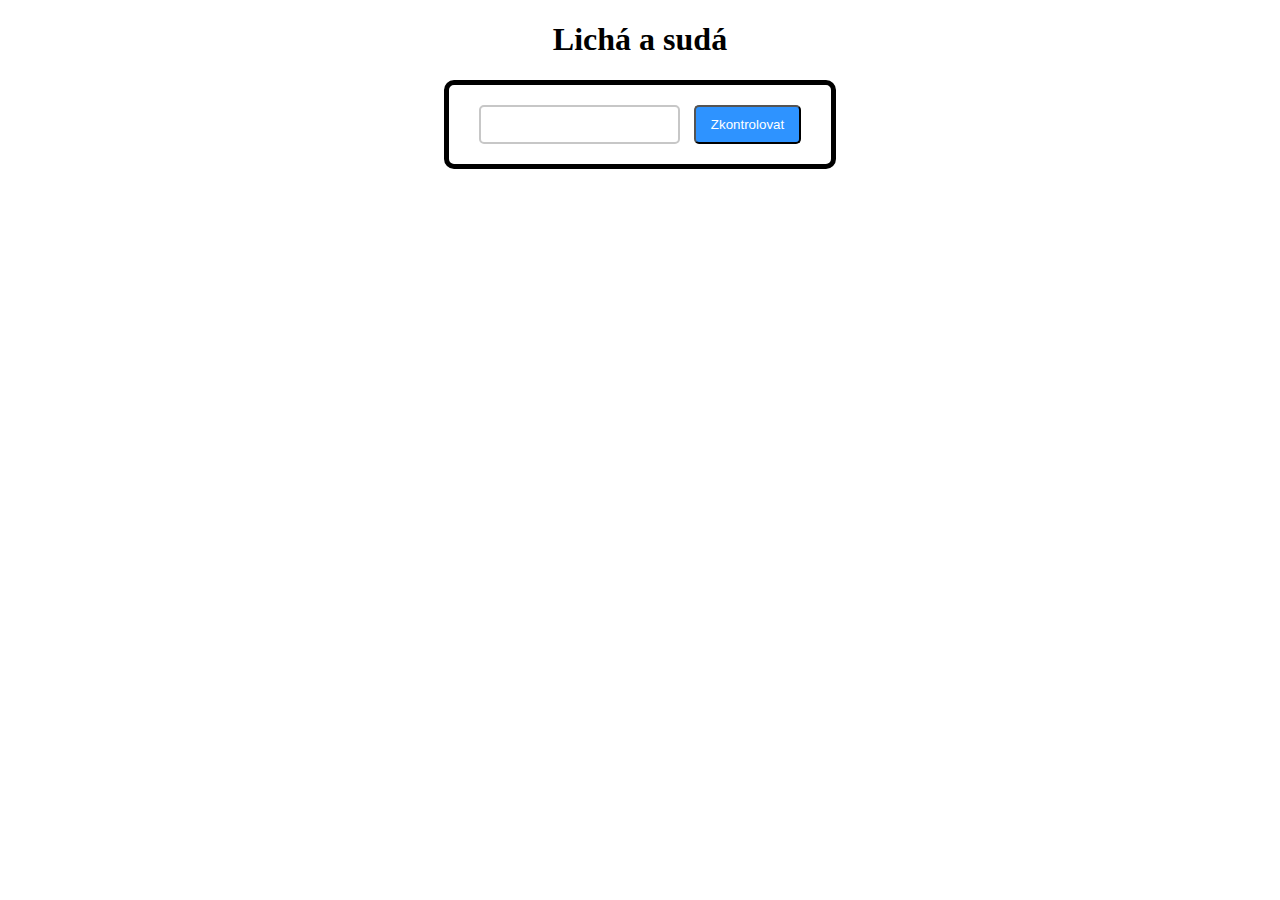
<file: index.html>
<!DOCTYPE html>
<html lang="cs">
<head>
  <meta charset="UTF-8">
  <meta name="viewport" content="IE=edge">
  <link rel="stylesheet" href="style.css">
</head>
<body>
  <h1>Lichá a sudá</h1>
  <form id="numberForm">
    <input type="text" id="numberInput" name="numberInput">
    <button type="submit">Zkontrolovat</button>
  </form>
  <script src="script.js"></script>
</body>
</html>
</file>
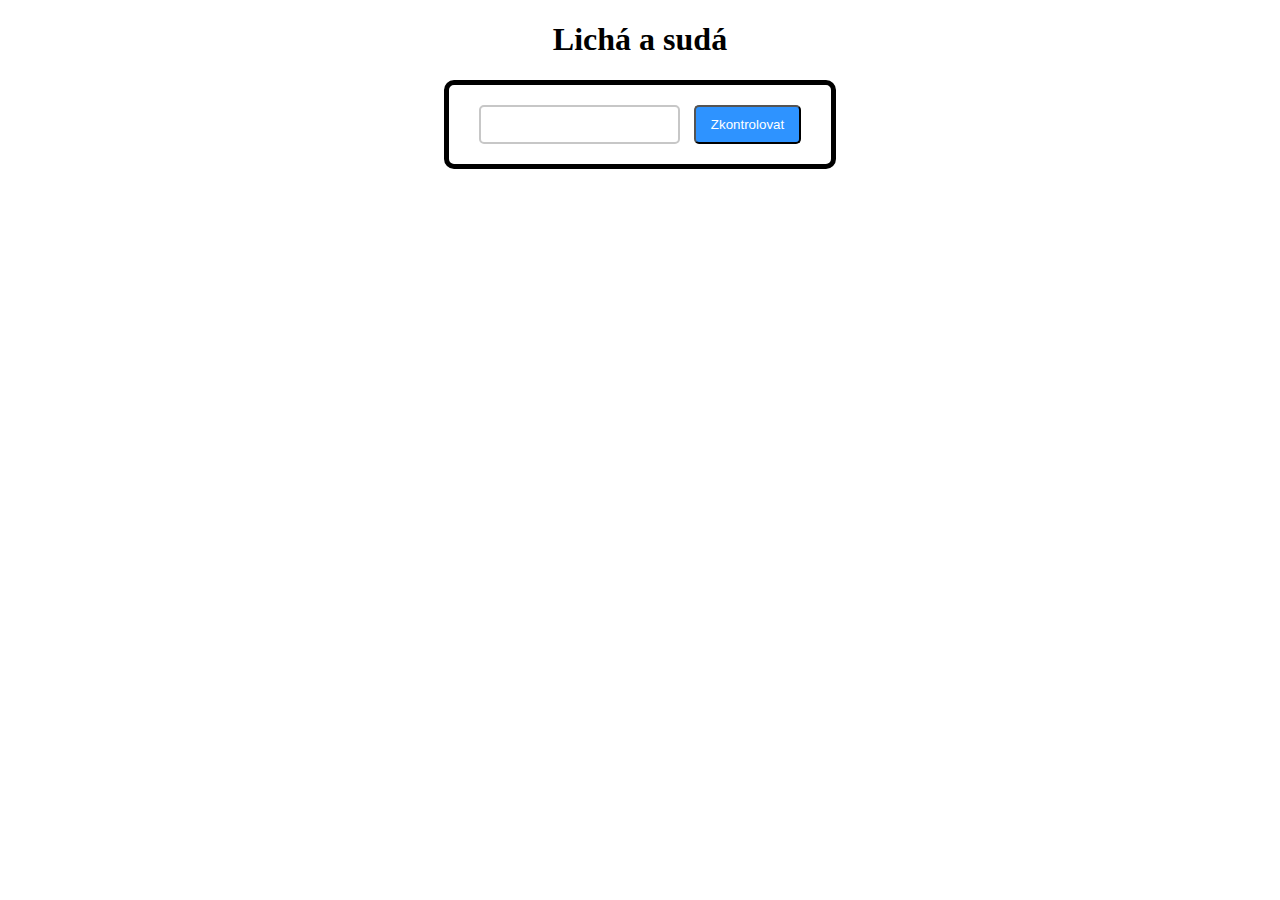
<file: Sudá a lichá/index.html>
<!DOCTYPE html>
<html lang="cs">
<head>
  <meta charset="UTF-8">
  <meta name="viewport" content="IE=edge">
  <link rel="stylesheet" href="style.css">
</head>
<body>
  <h1>Lichá a sudá</h1>
  <form id="numberForm">
    <input type="text" id="numberInput" name="numberInput">
    <button type="submit">Zkontrolovat</button>
  </form>
  <script src="script.js"></script>
</body>
</html>
</file>
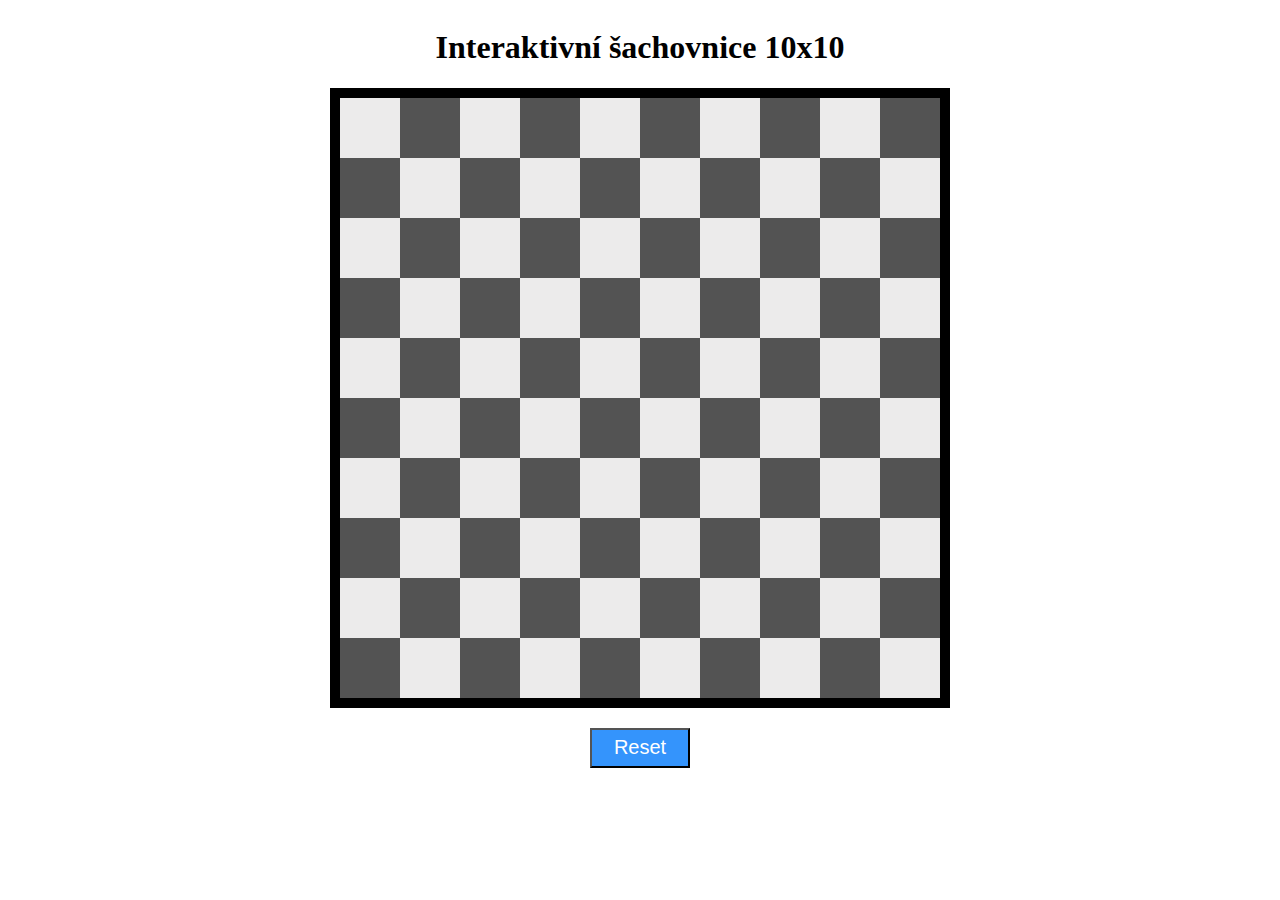
<file: Šachovnice/index.html>
<!DOCTYPE html>
<html lang="cs">
<head>
    <meta charset="UTF-8">
    <meta name="viewport" content="IE=edge">
    <link rel="stylesheet" href="style.css">
</head>
<body>
    <h1>Interaktivní šachovnice 10x10</h1>
    <div id="chessboard"></div>
    <button id="reset">Reset</button>
    <script src="script.js"></script>
</body>
</html>
</file>
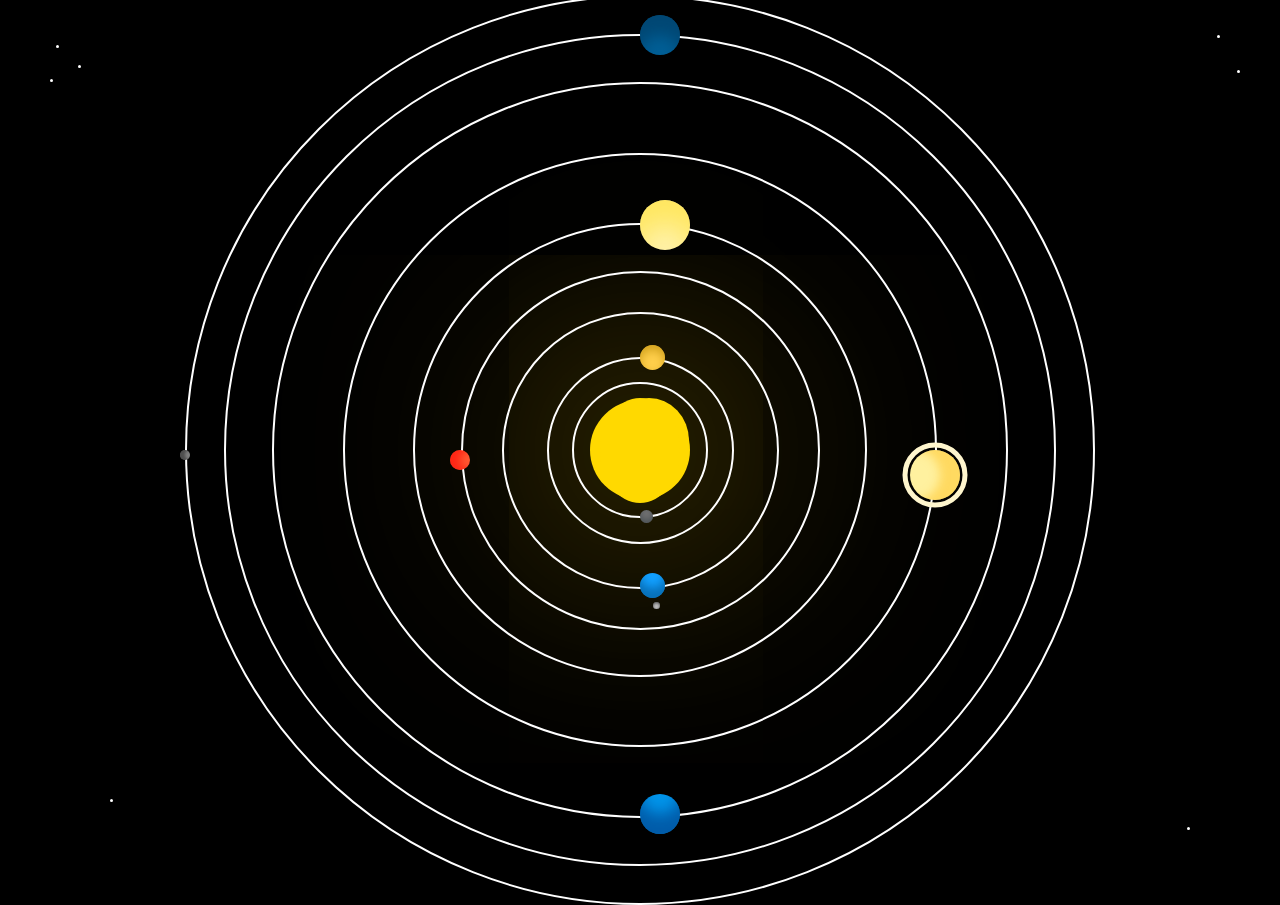
<file: solar system/solar system.html>
<!DOCTYPE html>
<html lang="en">
<head>
    <meta charset="UTF-8">
    <meta name="viewport" content="width=device-width, initial-scale=1.0">
    <link rel="stylesheet" href="solar system.css">
    <title>Document</title>
</head>
<body>
    <div class="solarsystem">
        <div class="sun">
            <div class="trajectory_mer"></div>
            <div class="trajectory_ven"></div>
            <div class="trajectory_ear"></div>
            <div class="trajectory_mar"></div>
            <div class="trajectory_jup"></div>
            <div class="trajectory_sat"></div>
            <div class="trajectory_ura"></div>
            <div class="trajectory_nep"></div>
            <div class="trajectory_plu"></div>
            <div class="pulse">
                <div class="pulse1"></div>
                <div class="pulse2"></div>
                <div class="pulse3"></div>
            </div>
        </div>
        <div class="orbit_mer">
            <div class="mercury"></div>
        </div>
        <div class="orbit_ven">
            <div class="venus"></div>
        </div>
        <div class="orbit_ear">
            <div class="earth">
                <div class="rotation_ear">
                    <div class="moon"></div>
                </div>
            </div>
        </div>
        <div class="orbit_mar">
            <div class="mars"></div>
        </div>
        <div class="orbit_jup">
            <div class="jupiter"></div>
        </div>
        <div class="orbit_sat">
            <div class="saturn">
                <div class="ring"></div>
            </div>
        </div>
        <div class="orbit_ura">
            <div class="uranus"></div>
        </div>
        <div class="orbit_nep">
            <div class="neptune"></div>
        </div>
        <div class="orbit_plu">
            <div class="pluto"></div>
        </div>
    </div>
    <div class="stars">
        <div class="star1"></div>
        <div class="star2"></div>
        <div class="star3"></div>
        <div class="star4"></div>
        <div class="star5"></div>
        <div class="star6"></div>
        <div class="star7"></div>
    </div>
</body>
</html>
</file>
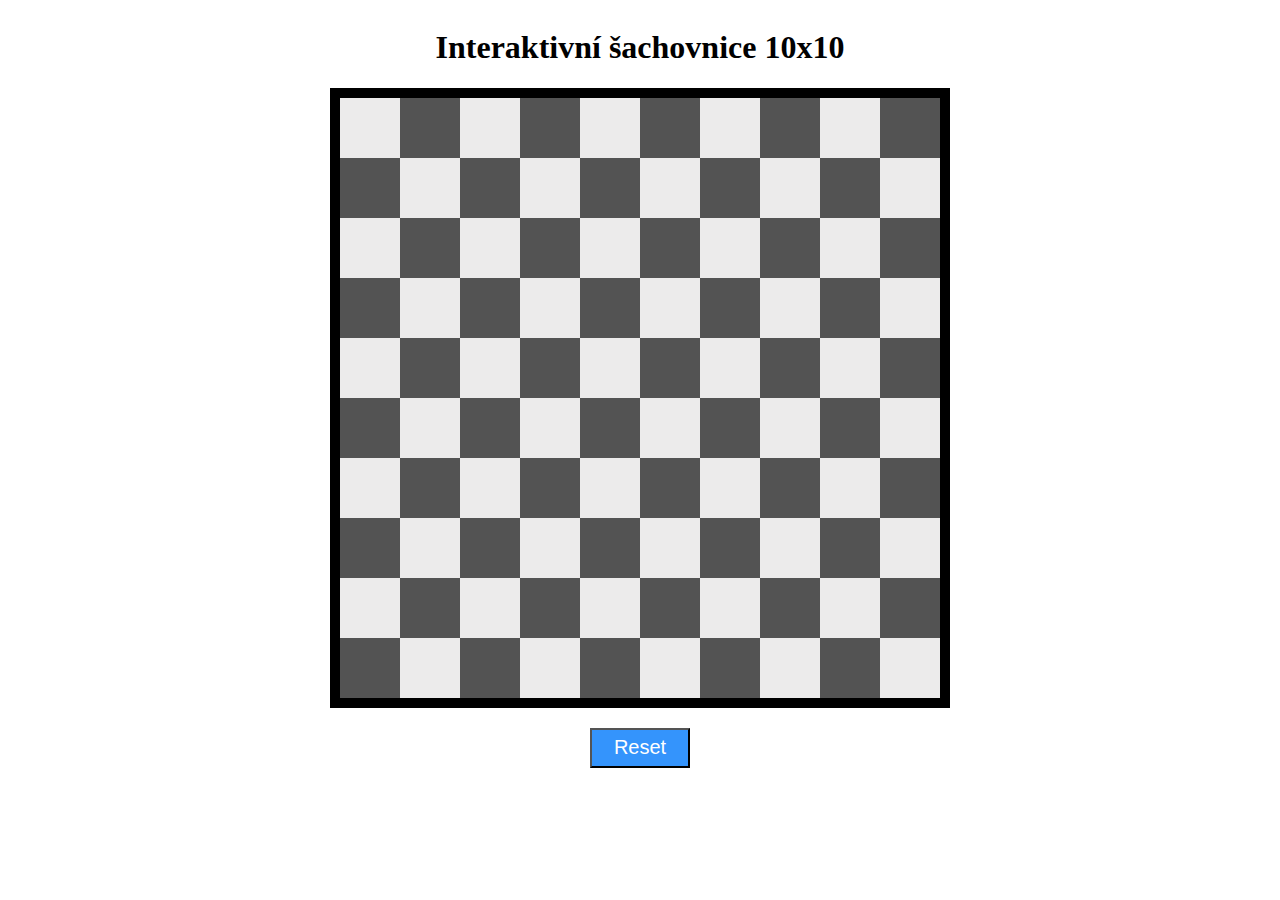
<file: Šachovnice/index 1.html>
<!DOCTYPE html>
<html lang="cs">
<head>
    <meta charset="UTF-8">
    <meta name="viewport" content="IE=edge">
    <link rel="stylesheet" href="style.css">
</head>
<body>
    <h1>Interaktivní šachovnice 10x10</h1>
    <div id="chessboard"></div>
    <button id="reset">Reset</button>
    <script src="script.js"></script>
</body>
</html>
</file>
<file: style.css>
body {
    text-align: center;
}
  
form {
    display: inline-block;
    padding: 20px 30px;
    border: solid 5px rgb(0, 0, 0);
    border-radius: 10px;
}
  
input {
    padding: 10px;
    margin-right: 10px;
    border: 2px solid rgb(199, 199, 199);
    border-radius: 5px;
}
  
button {
    padding: 10px 15px;
    background-color: #2e93ff;
    border-radius: 5px;
    color: white;
    cursor: pointer;
  }
</file>
<file: Sudá a lichá/style.css>
body {
    text-align: center;
}
  
form {
    display: inline-block;
    padding: 20px 30px;
    border: solid 5px rgb(0, 0, 0);
    border-radius: 10px;
}
  
input {
    padding: 10px;
    margin-right: 10px;
    border: 2px solid rgb(199, 199, 199);
    border-radius: 5px;
}
  
button {
    padding: 10px 15px;
    background-color: #2e93ff;
    border-radius: 5px;
    color: white;
    cursor: pointer;
  }
</file>
<file: Šachovnice/style.css>
body {
    display: flex;
    flex-direction: column;
    align-items: center;
}

#chessboard {
    display: grid;
    grid-template-columns: repeat(10, 60px);
    grid-template-rows: repeat(10, 60px);
    border: 10px solid rgb(0, 0, 0);
}

.square {
    width: 60px;
    height: 60px;
    cursor: pointer;
}

.light {
    background-color: rgb(236, 235, 235);
}

.dark {
    background-color: rgb(83, 83, 83);
}

.clicked {
    background-color: red;
}

#reset {
    margin-top: 20px;
    width: 100px;
    height: 40px;
    font-size: 20px;
    cursor: pointer;
    background-color: #3494fc;
    color: white;

}
</file>
<file: solar system/solar system.css>
body{
    display: flex;
    justify-content: center;
    align-items: center;
    height: 100vh;
    margin: 0;
    background-color: rgb(0, 0, 0);
}

.solarsystem{
    display: flex;
    justify-content: center;
    align-items: center;
}

.sun{
    display: flex;
    align-items: center;
    justify-content: center;
    background-color: rgb(255, 217, 0);
    width: 100px;
    height: 100px;
    border-radius: 50%;
    box-shadow: 0 0 1000px 30px rgba(255, 208, 0, 0.7);
    
}

.orbit_mer{
    position: absolute;
    animation-name: spin;
    animation-duration: 4700ms;
    animation-iteration-count: infinite;
    animation-timing-function: linear; 
}

.mercury{
    position: absolute;
    background-color: rgb(114, 114, 114);
    height: 13px;
    width: 13px;
    top: 60px;
    border-radius: 50%;
    box-shadow: inset 0px -3px 6px rgba(51, 61, 68, 0.6);

}

.orbit_ven{
    position: absolute;
    animation-name: spin;
    animation-duration: 5430ms;
    animation-iteration-count: infinite;
    animation-timing-function: linear; 
}

.venus{
    position: absolute;
    background-color: rgb(255, 207, 75);
    height: 25px;
    width: 25px;
    bottom: 80px;
    border-radius: 50%;
    box-shadow: inset 0px 5px 10px rgba(182, 133, 1, 0.6);

}

.orbit_ear{
    position: absolute;
    animation-name: spin;
    animation-duration: 6810ms;
    animation-iteration-count: infinite;
    animation-timing-function: linear; 
}

.earth{
    position: absolute;
    background-color: rgb(18, 160, 255);
    height: 25px;
    width: 25px;
    top: 123px;
    border-radius: 50%;
    display: flex;
    justify-content: center;
    align-items: center;
    box-shadow: inset 0px -10px 10px rgba(0, 80, 138, 0.6)
}

.rotation_ear{
    position: absolute;
    display: flex;
    animation-name: spin;
    animation-duration: 9690ms;
    animation-iteration-count: infinite;
    animation-timing-function: linear;
}

.moon{
    position: absolute;
    background-color: rgb(189, 189, 189);
    height: 7px;
    width: 7px;
    top: 16px;
    border-radius: 50%;
    box-shadow: inset 0px 1px 3px rgba(0, 0, 0, 0.6)
}

.orbit_mar{
    position: absolute;
    animation-name: spin;
    animation-duration: 13070ms;
    animation-iteration-count: infinite;
    animation-timing-function: linear; 
}

.mars{
    position: absolute;
    background-color: rgb(255, 93, 52);
    height: 20px;
    width: 20px;
    right: 170px;
    border-radius: 50%;
    box-shadow: inset 10px 0px 10px rgba(255, 0, 0, 0.6)
}

.orbit_jup{
    position: absolute;
    animation-name: spin;
    animation-duration: 24077ms;
    animation-iteration-count: infinite;
    animation-timing-function: linear; 
}

.jupiter{
    position: absolute;
    background-color: rgb(255, 244, 183);
    height: 50px;
    width: 50px;
    bottom: 200px;
    border-radius: 50%;
    box-shadow: inset 0px 25px 30px rgba(255, 222, 36, 0.6);
}

.orbit_sat{
    position: absolute;
    animation-name: spin;
    animation-duration: 29780ms;
    animation-iteration-count: infinite;
    animation-timing-function: linear; 
}

.saturn{
    position: absolute;
    background-color: #fff19f;
    height: 50px;
    width: 50px;
    left: 270px;
    border-radius: 50%;
    box-shadow: inset -20px 0px 10px rgba(255, 202, 57, 0.603)
}

.ring{
    position: absolute;
    left: 50%;
    top: 50%;
    background-color: rgba(255, 255, 255, 0);
    height: 65px;
    width: 65px;
    border-radius: 50%;
    border: solid rgb(255, 246, 205) 5px;
    transform: translate(-50%, -50%);
    box-sizing: border-box;
}

.orbit_ura{
    position: absolute;
    animation-name: spin;
    animation-duration: 35020ms;
    animation-iteration-count: infinite;
    animation-timing-function: linear; 
}

.uranus{
    position: absolute;
    background-color: rgb(0, 149, 235);
    height: 40px;
    width: 40px;
    top: 344px;
    border-radius: 50%;
    box-shadow: inset 0px -20px 15px rgba(0, 54, 126, 0.603)
}

.orbit_nep{
    position: absolute;
    animation-name: spin;
    animation-duration: 47870ms;
    animation-iteration-count: infinite;
    animation-timing-function: linear; 
}

.neptune{
    position: absolute;
    background-color: rgb(0, 95, 150);
    height: 40px;
    width: 40px;
    bottom: 395px;
    border-radius: 50%;
    box-shadow: inset 0px 20px 15px rgba(0, 56, 94, 0.603)
}

.orbit_plu{
    position: absolute;
    animation-name: spin;
    animation-duration: 51000ms;
    animation-iteration-count: infinite;
    animation-timing-function: linear; 
}

.pluto{
    position: absolute;
    background-color: rgb(128, 128, 128);
    height: 10px;
    width: 10px;
    right: 450px;
    border-radius: 50%;
    box-shadow: inset 5px 0px 3px rgba(44, 44, 44, 0.603)
}

.trajectory_mer{
    position: absolute;
    border-radius: 50%;
    background-color: rgba(255, 255, 255, 0);
    width: 132px;
    height: 132px;
    border: 2px solid white;
}

.trajectory_ven{
    position: absolute;
    border-radius: 50%;
    background-color: rgba(255, 255, 255, 0);
    width: 183px;
    height: 183px;
    border: 2px solid white;
}

.trajectory_ear{
    position: absolute;
    border-radius: 50%;
    background-color: rgba(255, 255, 255, 0);
    width: 273px;
    height: 273px;
    border: 2px solid white;
}

.trajectory_mar{
    position: absolute;
    border-radius: 50%;
    background-color: rgba(255, 255, 255, 0);
    width: 355px;
    height: 355px;
    border: 2px solid white;
}

.trajectory_jup{
    position: absolute;
    border-radius: 50%;
    background-color: rgba(255, 255, 255, 0);
    width: 450px;
    height: 450px;
    border: 2px solid white;
}

.trajectory_sat{
    position: absolute;
    border-radius: 50%;
    background-color: rgba(255, 255, 255, 0);
    width: 590px;
    height: 590px;
    border: 2px solid white;
}

.trajectory_ura{
    position: absolute;
    border-radius: 50%;
    background-color: rgba(255, 255, 255, 0);
    width: 732px;
    height: 732px;
    border: 2px solid white;
}

.trajectory_nep{
    position: absolute;
    border-radius: 50%;
    background-color: rgba(255, 255, 255, 0);
    width: 828px;
    height: 828px;
    border: 2px solid white;
}

.trajectory_plu{
    position: absolute;
    border-radius: 50%;
    background-color: rgba(255, 255, 255, 0);
    width: 906px;
    height: 906px;
    border: 2px solid white;
}

@keyframes spin{
    from {
        transform:rotate(0deg);
    }
    to {
        transform:rotate(-360deg);
    }
}


.star1{
    position: absolute;
    background-color: white;
    top: 45px;
    left: 56px;
    height: 3px;
    width: 3px;
    border-radius: 50%;
}

.star2{
    position: absolute;
    background-color: white;
    top: 65px;
    left: 78px;
    height: 3px;
    width: 3px;
    border-radius: 50%;
}

.star3{
    position: absolute;
    background-color: white;
    top: 79px;
    left: 50px;
    height: 3px;
    width: 3px;
    border-radius: 50%;
}

.star4{
    position: absolute;
    background-color: white;
    top: 35px;
    right: 60px;
    height: 3px;
    width: 3px;
    border-radius: 50%;
}

.star5{
    position: absolute;
    background-color: white;
    top: 70px;
    right: 40px;
    height: 3px;
    width: 3px;
    border-radius: 50%;
}

.star6{
    position: absolute;
    background-color: white;
    bottom: 70px;
    right: 90px;
    height: 3px;
    width: 3px;
    border-radius: 50%;
}

.star7{
    position: absolute;
    background-color: white;
    bottom: 98px;
    left: 110px;
    height: 3px;
    width: 3px;
    border-radius: 50%;
}

.pulse{
    position: relative;
}

.pulse1{
    position: absolute;
    left: 9px;
    border-radius: 50%;
    background-color: rgb(255, 217, 0);
    width: 80px;
    height: 85px;
    animation-name: spin;
    animation-duration: 45000ms;
    animation-iteration-count: infinite;
    animation-timing-function: linear; 
}

.pulse2{
    position: relative;
    right: 12px;
    border-radius: 50%;
    background-color: rgb(255, 217, 0);
    width: 80px;
    height: 85px;
    animation-name: spin;
    animation-duration: 30000ms;
    animation-iteration-count: infinite;
    animation-timing-function: linear; 
}

.pulse2{
    position: relative;
    border-radius: 50%;
    right: 0px;
    background-color: rgb(255, 217, 0);
    width: 80px;
    height: 105px;
    animation-name: spin;
    animation-duration: 40000ms;
    animation-iteration-count: infinite;
    animation-timing-function: linear; 
}
</file>
